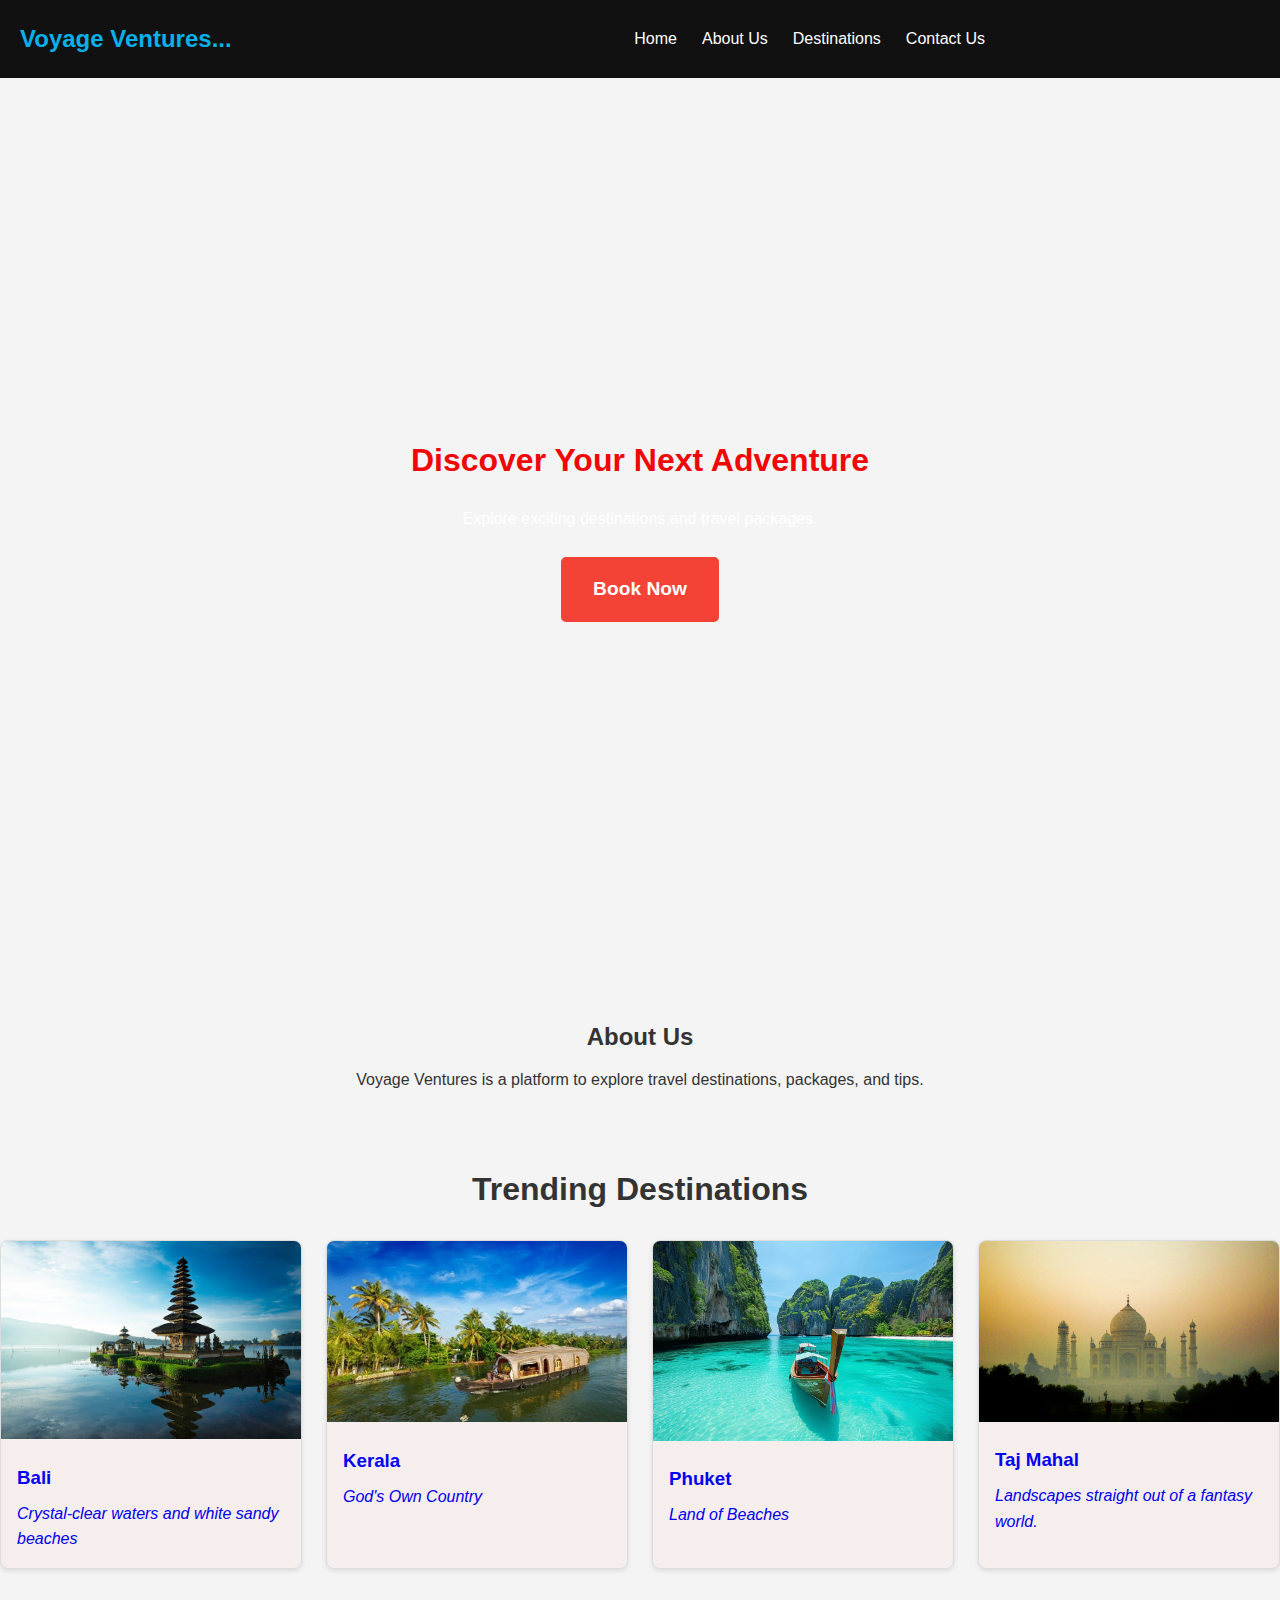
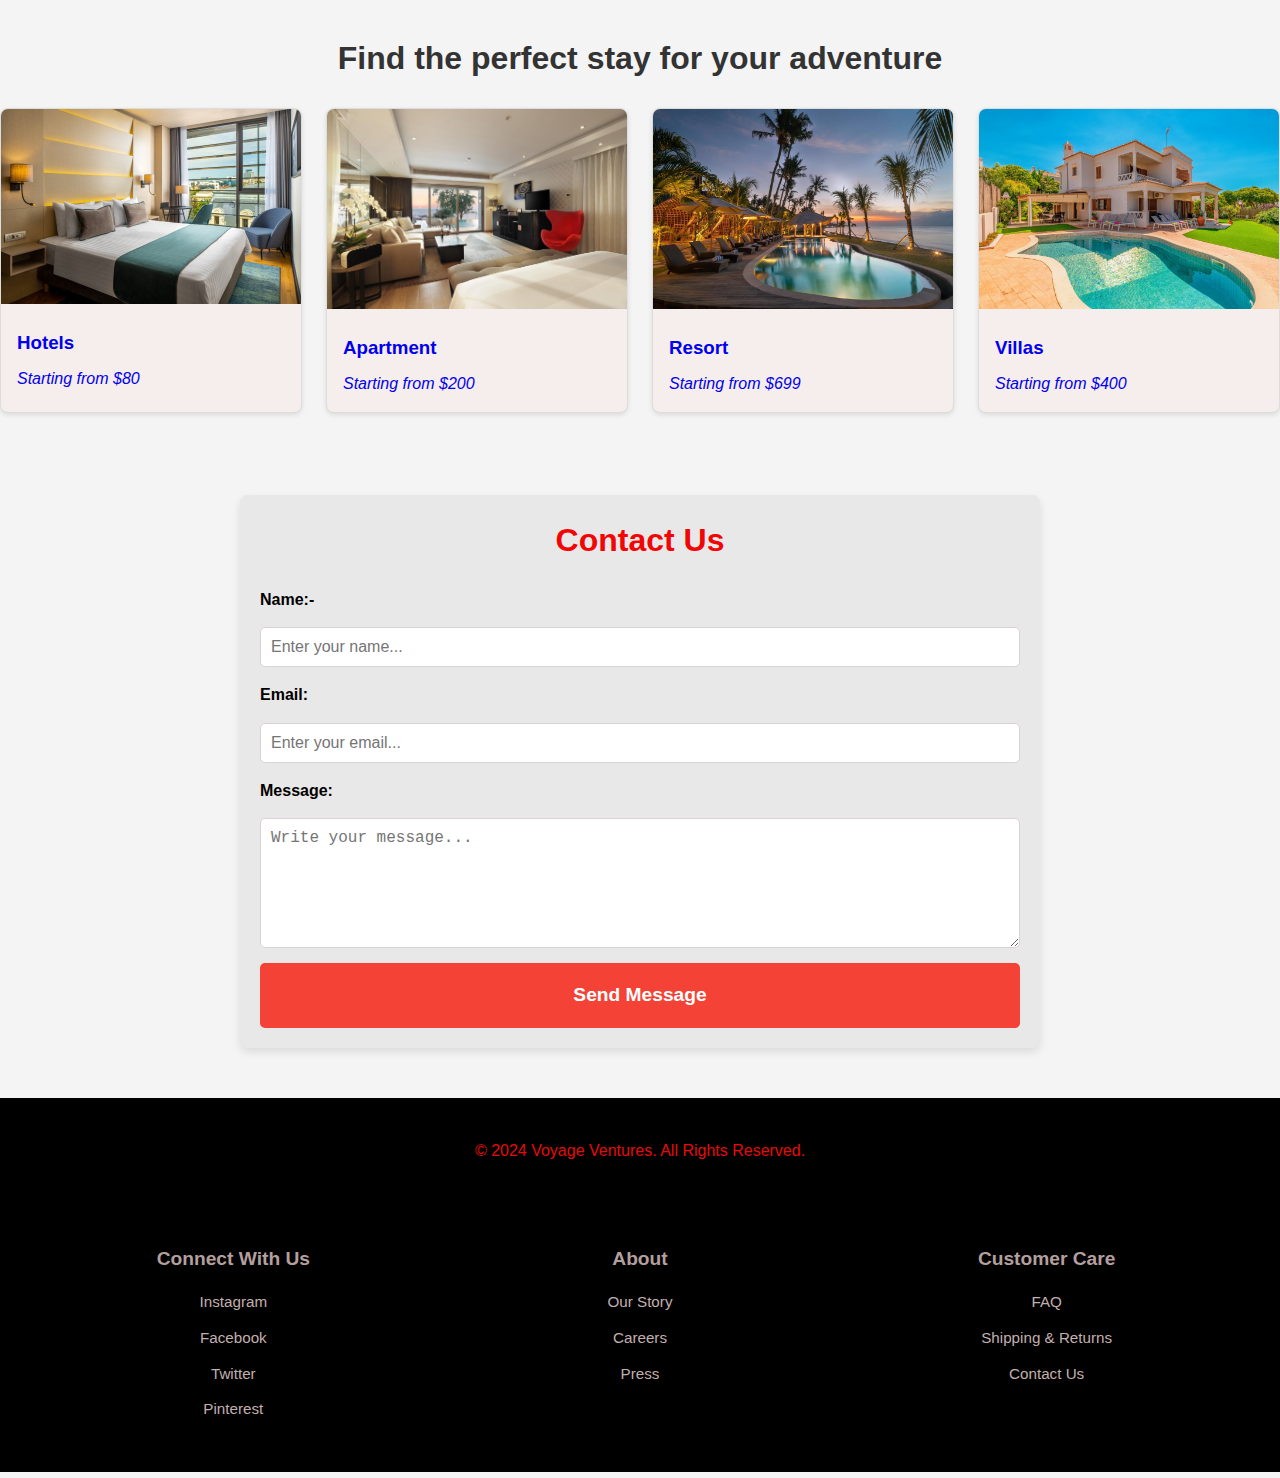
<file: index.html>
<!DOCTYPE html>
<html lang="en">
<head>
    <meta charset="UTF-8">
    <meta name="viewport" content="width=device-width, initial-scale=1.0">
    <title>Voyage Ventures</title>
    <link rel="stylesheet" href="styles.css">
</head>
<body>
   
    <header>
        <div class="logo"><b>Voyage Ventures...</b></div>
        <nav>
            <ul>
                <li><a href="#home">Home</a></li>
                <li><a href="#about">About Us</a></li>
                <li><a href="#destinations">Destinations</a></li>
                <li><a href="#Contact Us">Contact Us</a></li>
                <li><a href="booking.html"></a></li>
                <li><a href="Bali.html"></a></li>
                <li><a href="Kerala.html"></a></li>
                <li><a href="Phuket.html"></a></li>
                <li><a href="Tajmahal.html"></a></li>
                <li><a href="hotel.html"></a></li>
                <li><a href="apartment.html"></a></li>
                <li><a href="resort.html"></a></li>
                <li><a href="villa.html"></a></li>
                <li><a href="payment.html"></a></li>
                <li><a href="contactmessage.html"></a></li>

            </ul>
        </nav>
    </header>

 
    <section id="home">
        <div class="slideshow">
            <h1>Discover Your Next Adventure</h1>
            <p>Explore exciting destinations and travel packages.</p>
            <br>
            <a href="booking.html" class="book-now-button">Book Now</a>
        </div>
    </section>

   
    <section id="about">
        <h2>About Us</h2>
        <p>Voyage Ventures is a platform to explore travel destinations, packages, and tips.</p>
    </section>

    <section class="destinations" id="destinations">
      <h2>Trending Destinations</h2>
      <div class="grid">
          <a href="bali.html" class="card">
              <img src="Bali1.jpg" alt="Destination 1">
              <h3>Bali</h3>
              <p>Crystal-clear waters and white sandy beaches</p>
          </a>
          <a href="kerala.html" class="card">
              <img src="kerala3.jpg" alt="Destination 2">
              <h3>Kerala</h3>
              <p>God's Own Country</p>
          </a>
          <a href="phuket.html" class="card">
              <img src="phukhet.jpg" alt="Destination 3">
              <h3>Phuket</h3>
              <p>Land of Beaches</p>
          </a>
          <a href="Tajmahal.html" class="card">
              <img src="TAJmahal.jpg" alt="Destination 4">
              <h3>Taj Mahal</h3>
              <p>Landscapes straight out of a fantasy world.</p>
          </a>
      </div>
  </section>
    



  <section class="destinations" id="destinations">
    <h2>Find the perfect stay for your adventure</h2>
    <div class="grid">
        <a href="hotel.html" class="card">
            <img src="hotel.jpeg" alt="Destination 1">
            <h3>Hotels</h3>
            <p>Starting from $80</p>

        </a>
        <a href="hotel.html" class="card">
            <img src="apartment1.jpg" alt="Destination 2">
            <h3>Apartment</h3>
            <p>Starting from $200</p>
          
        </a>
        <a href="hotel.html" class="card">
            <img src="resort.jpg" alt="Destination 3">
            <h3>Resort</h3>
            <p>Starting from $699</p>
        </a>
        <a href="hotel.html" class="card">
            <img src="villa.avif" alt="Destination 4">
            <h3>Villas</h3>
            <p>Starting from $400</p>
        </a>
    </div>
</section>


  
      <div class="container">
        <h1>Contact Us</h1>
        <form action="submit_contact_form.php" method="POST">
            <label for="name">Name:-</label>
            <input type="text" id="name" name="name" placeholder="Enter your name..." required>
            
            <label for="email">Email:</label>
            <input type="email" id="email" name="email" placeholder="Enter your email..." required>
            
            <label for="message">Message:</label>
            <textarea id="message" name="message" rows="6" placeholder="Write your message..." required></textarea>
            
            <a href="contactmessage.html" class="book-now-button">Send Message</a>
        </form>
        
    </div>
</body>
</html>
    

    <footer>
        <p>&copy; 2024 Voyage Ventures. All Rights Reserved.</p>
    </footer>
</body>
</html>




<div class="footer-break"></div>
  
<footer>
    <div class="footer-container">
      
      <div class="footer-column">
        <h3>Connect With Us</h3>
        <ul>
          <li><a href="https://instagram.com">Instagram</a></li>
          <li><a href="https://facebook.com">Facebook</a></li>
          <li><a href="https://twitter.com">Twitter</a></li>
          <li><a href="https://pinterest.com">Pinterest</a></li>
        </ul>
      </div>
      
      <div class="footer-column">
        <h3>About</h3>
        <ul>
          <li><a href="aboutus.html">Our Story</a></li>
          <li><a href="#">Careers</a></li>
          <li><a href="#">Press</a></li>
        </ul>
      </div>
      
      <div class="footer-column">
        <h3>Customer Care</h3>
        <ul>
          <li><a href="faq.html">FAQ</a></li>
          <li><a href="faq.html">Shipping & Returns</a></li>
          <li><a href="contactus.html">Contact Us</a></li>
        </ul>
      </div>
      
    </div>
  </footer>
</file>
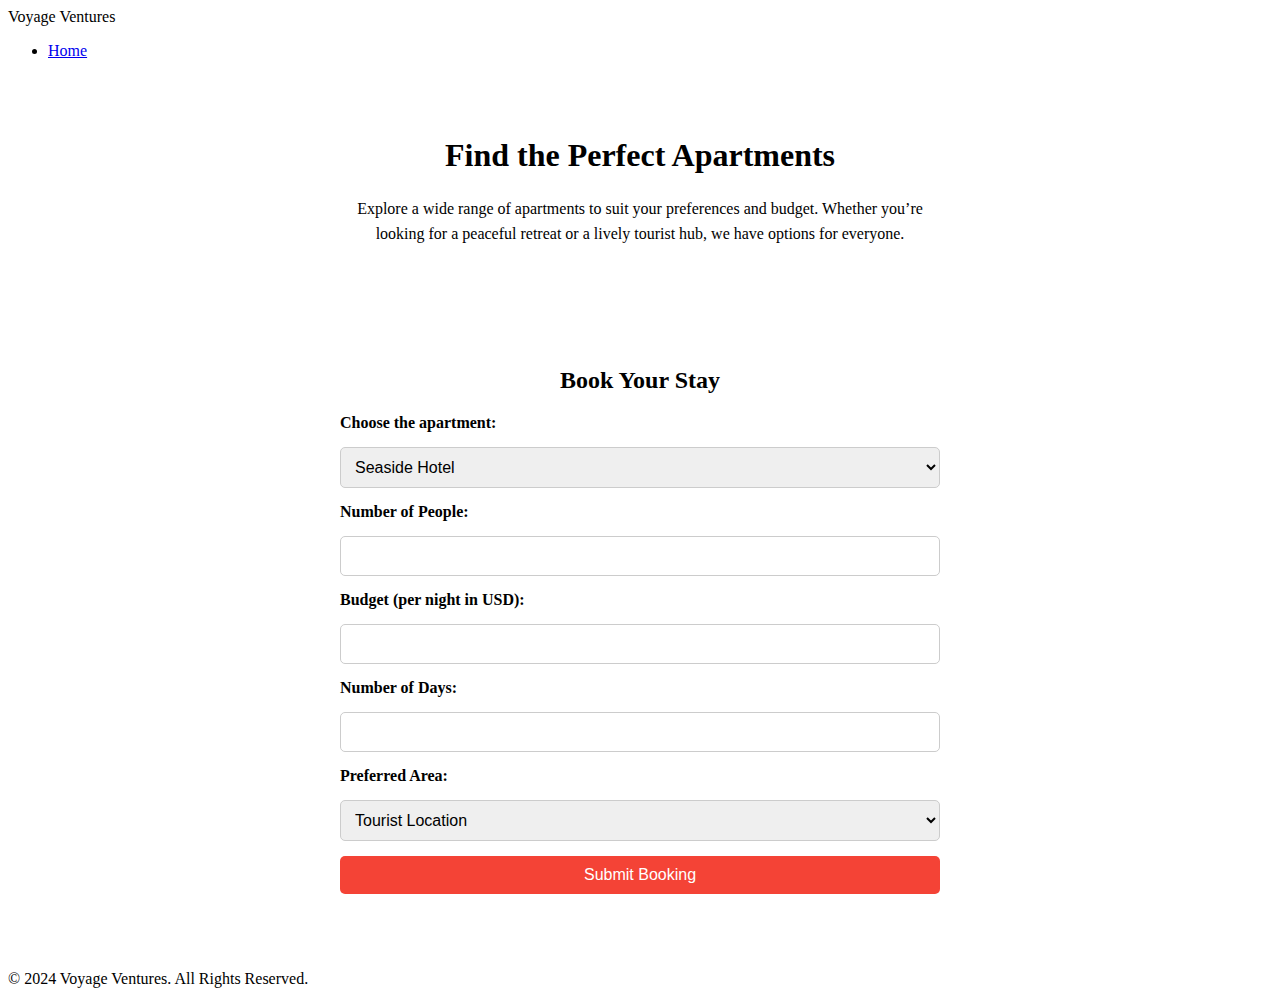
<file: apartment.html>
<!DOCTYPE html>
<html lang="en">
<head>
    <meta charset="UTF-8">
    <meta name="viewport" content="width=device-width, initial-scale=1.0">
    <title>Hotels - Voyage Ventures</title>
    <link rel="stylesheet" href="hotel.css">
</head>
<body>
    
    <header>
        <div class="logo">Voyage Ventures</div>
        <nav>
            <ul>
                <li><a href="index.html#home">Home</a></li>
                
            </ul>
        </nav>
    </header>

    
    <section class="hotel-description">
        <h1>Find the Perfect Apartments</h1>
        <p>Explore a wide range of apartments to suit your preferences and budget. Whether you’re looking for a peaceful retreat or a lively tourist hub, we have options for everyone.</p>
    </section>

    
    <section class="hotel-booking">
        <h2>Book Your Stay</h2>
        <form action="payment.html" method="GET" class="booking-form">
           
            <label for="hotel">Choose the apartment:</label>
            <select id="hotel" name="hotel" required>
                <option value="seaside-hotel">Seaside Hotel</option>
                <option value="city-central-hotel">City Central Hotel</option>
                <option value="mountain-retreat">Mountain Retreat</option>
            </select>
        
          
            <label for="people">Number of People:</label>
            <input type="number" id="people" name="people" min="1" max="20" required>
        
           
            <label for="budget">Budget (per night in USD):</label>
            <input type="number" id="budget" name="budget" min="50" required>
        
          
            <label for="days">Number of Days:</label>
            <input type="number" id="days" name="days" min="1" required>
        
            
            <label for="area">Preferred Area:</label>
            <select id="area" name="area" required>
                <option value="tourist-location">Tourist Location</option>
                <option value="calm-area">Calm Area</option>
            </select>
        
            <button type="submit">Submit Booking</button>
        </form>
        
    </section>

  
    <footer>
        <p>&copy; 2024 Voyage Ventures. All Rights Reserved.</p>
    </footer>
</body>
</html>
</file>
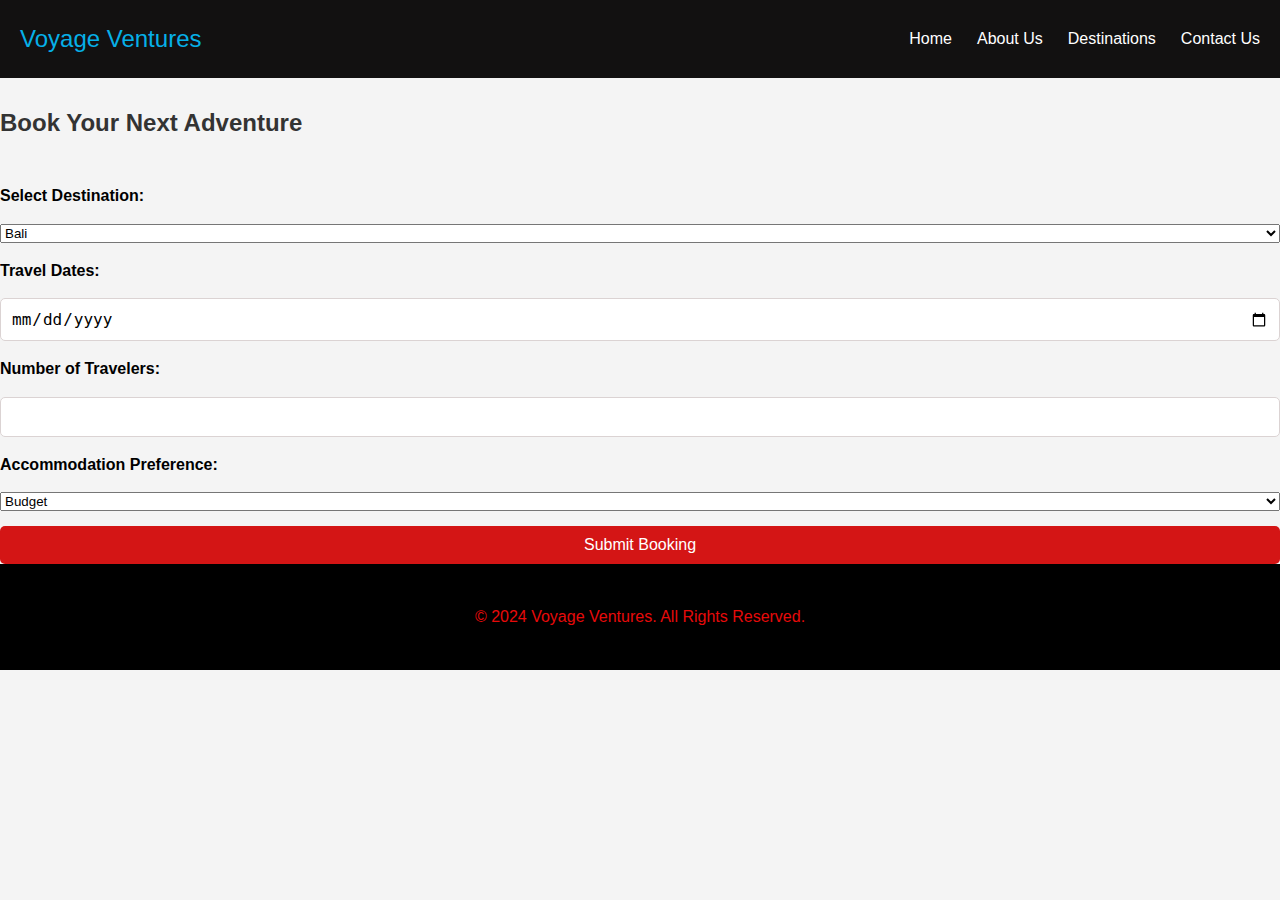
<file: booking.html>
<!DOCTYPE html>
<html lang="en">
<head>
    <meta charset="UTF-8">
    <meta name="viewport" content="width=device-width, initial-scale=1.0">
    <title>Booking - Voyage Ventures</title>
    <link rel="stylesheet" href="styles.css">
</head>
<body>
    
    <header>
        <div class="logo">Voyage Ventures </div>
        <nav>
            <ul>
                <li><a href="index.html#home">Home</a></li>
                <li><a href="index.html#about">About Us</a></li>
                <li><a href="index.html#destinations">Destinations</a></li>
                <li><a href="index.html#contact">Contact Us</a></li>
            </ul>
        </nav>
    </header>

  
    <section class="booking-options">
        <br>
        <h2>Book Your Next Adventure</h2>
        <form action="#" method="POST" class="booking-form">
            <br>
            <label for="destination">Select Destination:</label>
            <select id="destination" name="destination">
                <option value="bali">Bali</option>
                <option value="kerala">Kerala</option>
                <option value="phuket">Phuket</option>
                <option value="taj-mahal">Taj Mahal</option>
            </select>

            <label for="travel-dates">Travel Dates:</label>
            <input type="date" id="travel-dates" name="travel-dates" required>

            <label for="travelers">Number of Travelers:</label>
            <input type="number" id="travelers" name="travelers" min="1" required>

            <label for="accommodation">Accommodation Preference:</label>
            <select id="accommodation" name="accommodation">
                <option value="budget">Budget</option>
                <option value="standard">Standard</option>
                <option value="luxury">Luxury</option>
            </select>

            <button type="submit">Submit Booking</button>
        </form>
    </section>

  
    <footer>
        <p>&copy; 2024 Voyage Ventures. All Rights Reserved.</p>
    </footer>
</body>
</html>
</file>
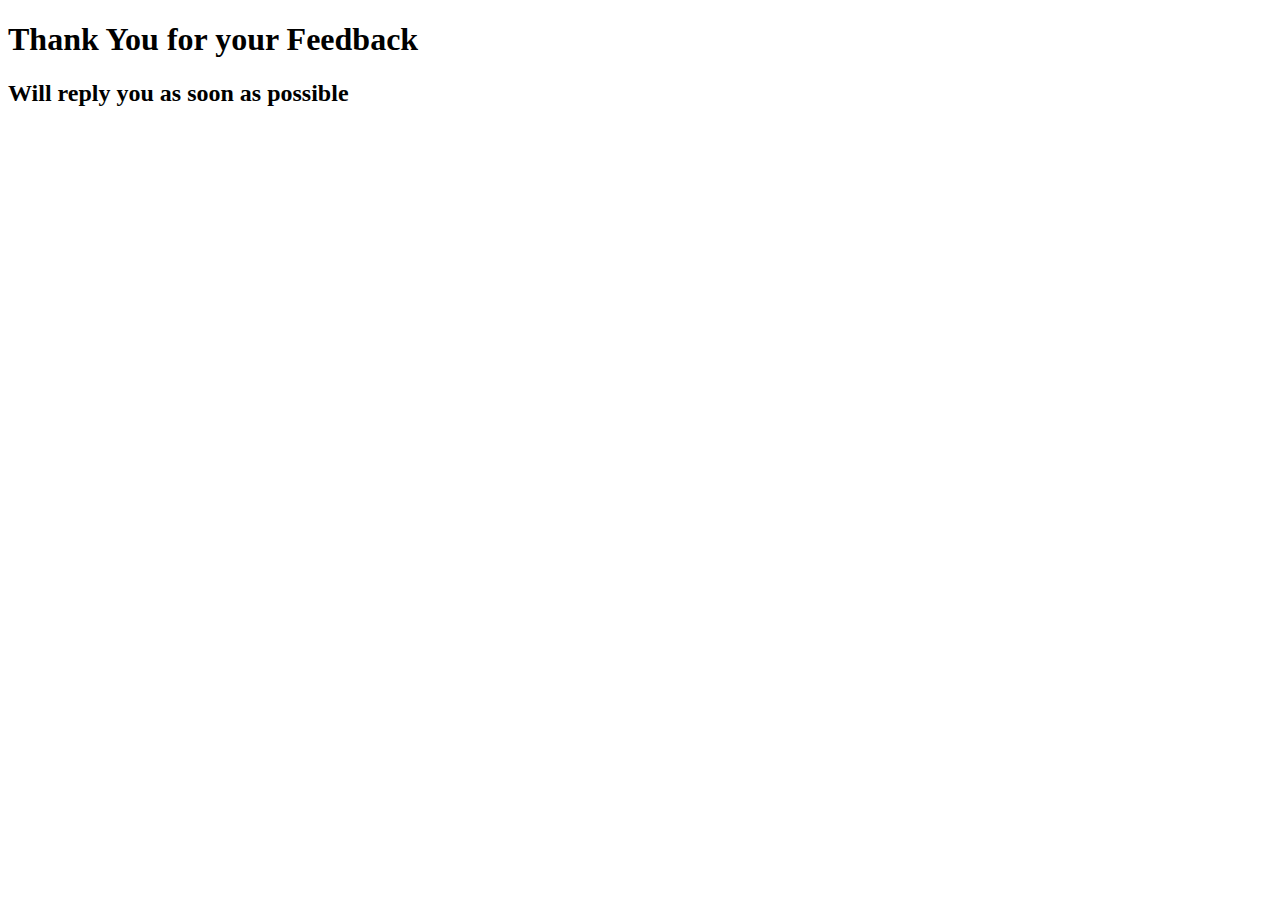
<file: contactmessage.html>
<!DOCTYPE html>
<html lang="en">
<head>
<title>Message Received</title>
<meta charset="utf-8">
</head>
<body>
<h1>Thank You for your Feedback</h1>
<h2>Will reply you as soon as possible
<script>
var userName;
userName = prompt("Please verify by clicking 1");
</script>
</h2>
</body>
</html>
</file>
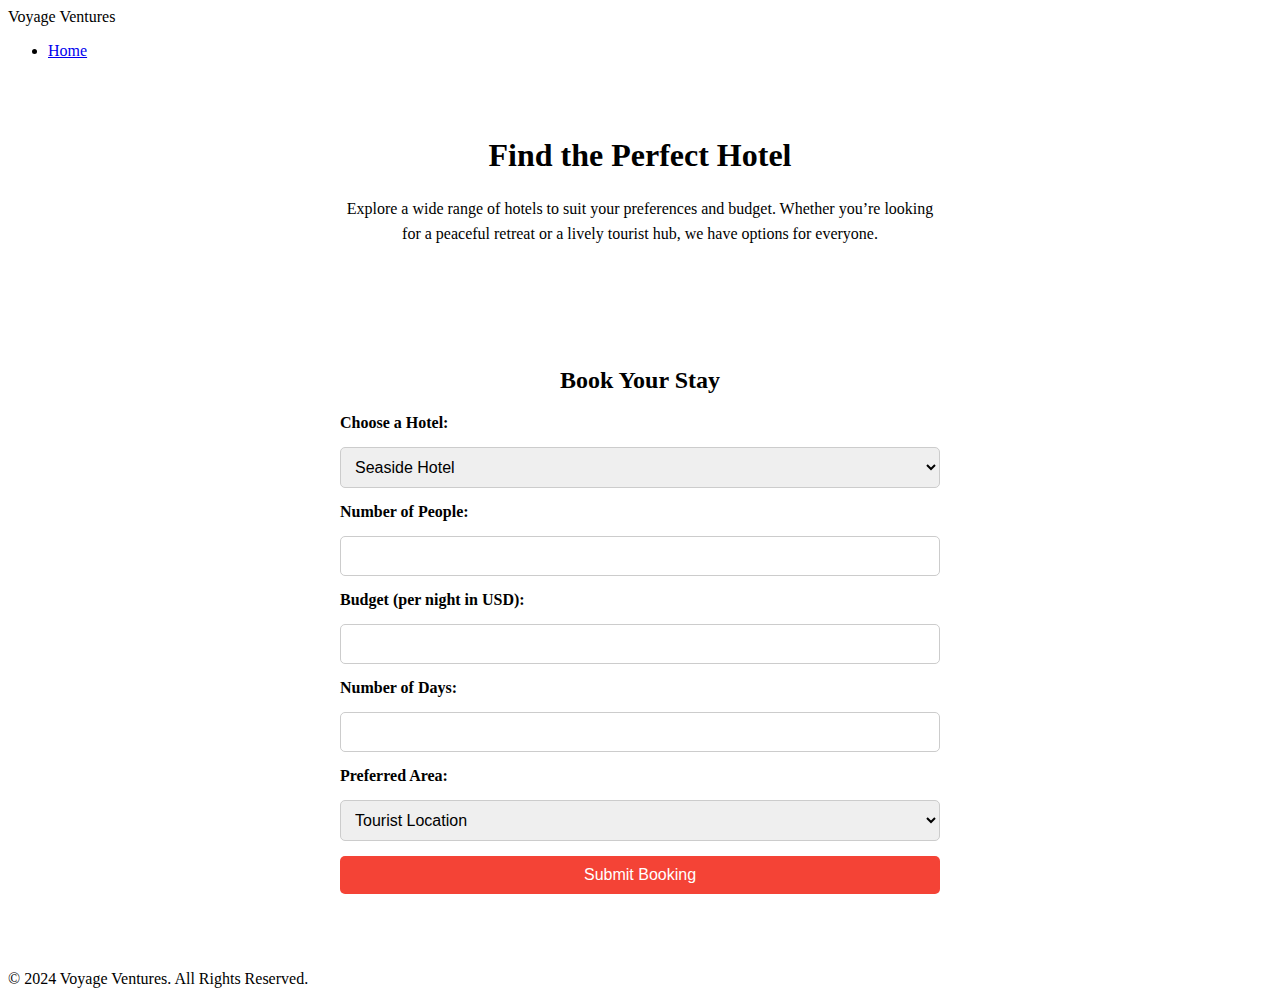
<file: hotel.html>
<!DOCTYPE html>
<html lang="en">
<head>
    <meta charset="UTF-8">
    <meta name="viewport" content="width=device-width, initial-scale=1.0">
    <title>Hotels - Voyage Ventures</title>
    <link rel="stylesheet" href="hotel.css">
</head>
<body>
    
    <header>
        <div class="logo">Voyage Ventures</div>
        <nav>
            <ul>
                <li><a href="index.html#home">Home</a></li>
                
            </ul>
        </nav>
    </header>

    
    <section class="hotel-description">
        <h1>Find the Perfect Hotel</h1>
        <p>Explore a wide range of hotels to suit your preferences and budget. Whether you’re looking for a peaceful retreat or a lively tourist hub, we have options for everyone.</p>
    </section>

    
    <section class="hotel-booking">
        <h2>Book Your Stay</h2>
        <form action="payment.html" method="GET" class="booking-form">
           
            <label for="hotel">Choose a Hotel:</label>
            <select id="hotel" name="hotel" required>
                <option value="seaside-hotel">Seaside Hotel</option>
                <option value="city-central-hotel">City Central Hotel</option>
                <option value="mountain-retreat">Mountain Retreat</option>
            </select>
        
           
            <label for="people">Number of People:</label>
            <input type="number" id="people" name="people" min="1" max="20" required>
        
            
            <label for="budget">Budget (per night in USD):</label>
            <input type="number" id="budget" name="budget" min="50" required>
        
            
            <label for="days">Number of Days:</label>
            <input type="number" id="days" name="days" min="1" required>
        
           
            <label for="area">Preferred Area:</label>
            <select id="area" name="area" required>
                <option value="tourist-location">Tourist Location</option>
                <option value="calm-area">Calm Area</option>
            </select>
        
            <button type="submit">Submit Booking</button>
        </form>
        
    </section>

  
    <footer>
        <p>&copy; 2024 Voyage Ventures. All Rights Reserved.</p>
    </footer>
</body>
</html>
</file>
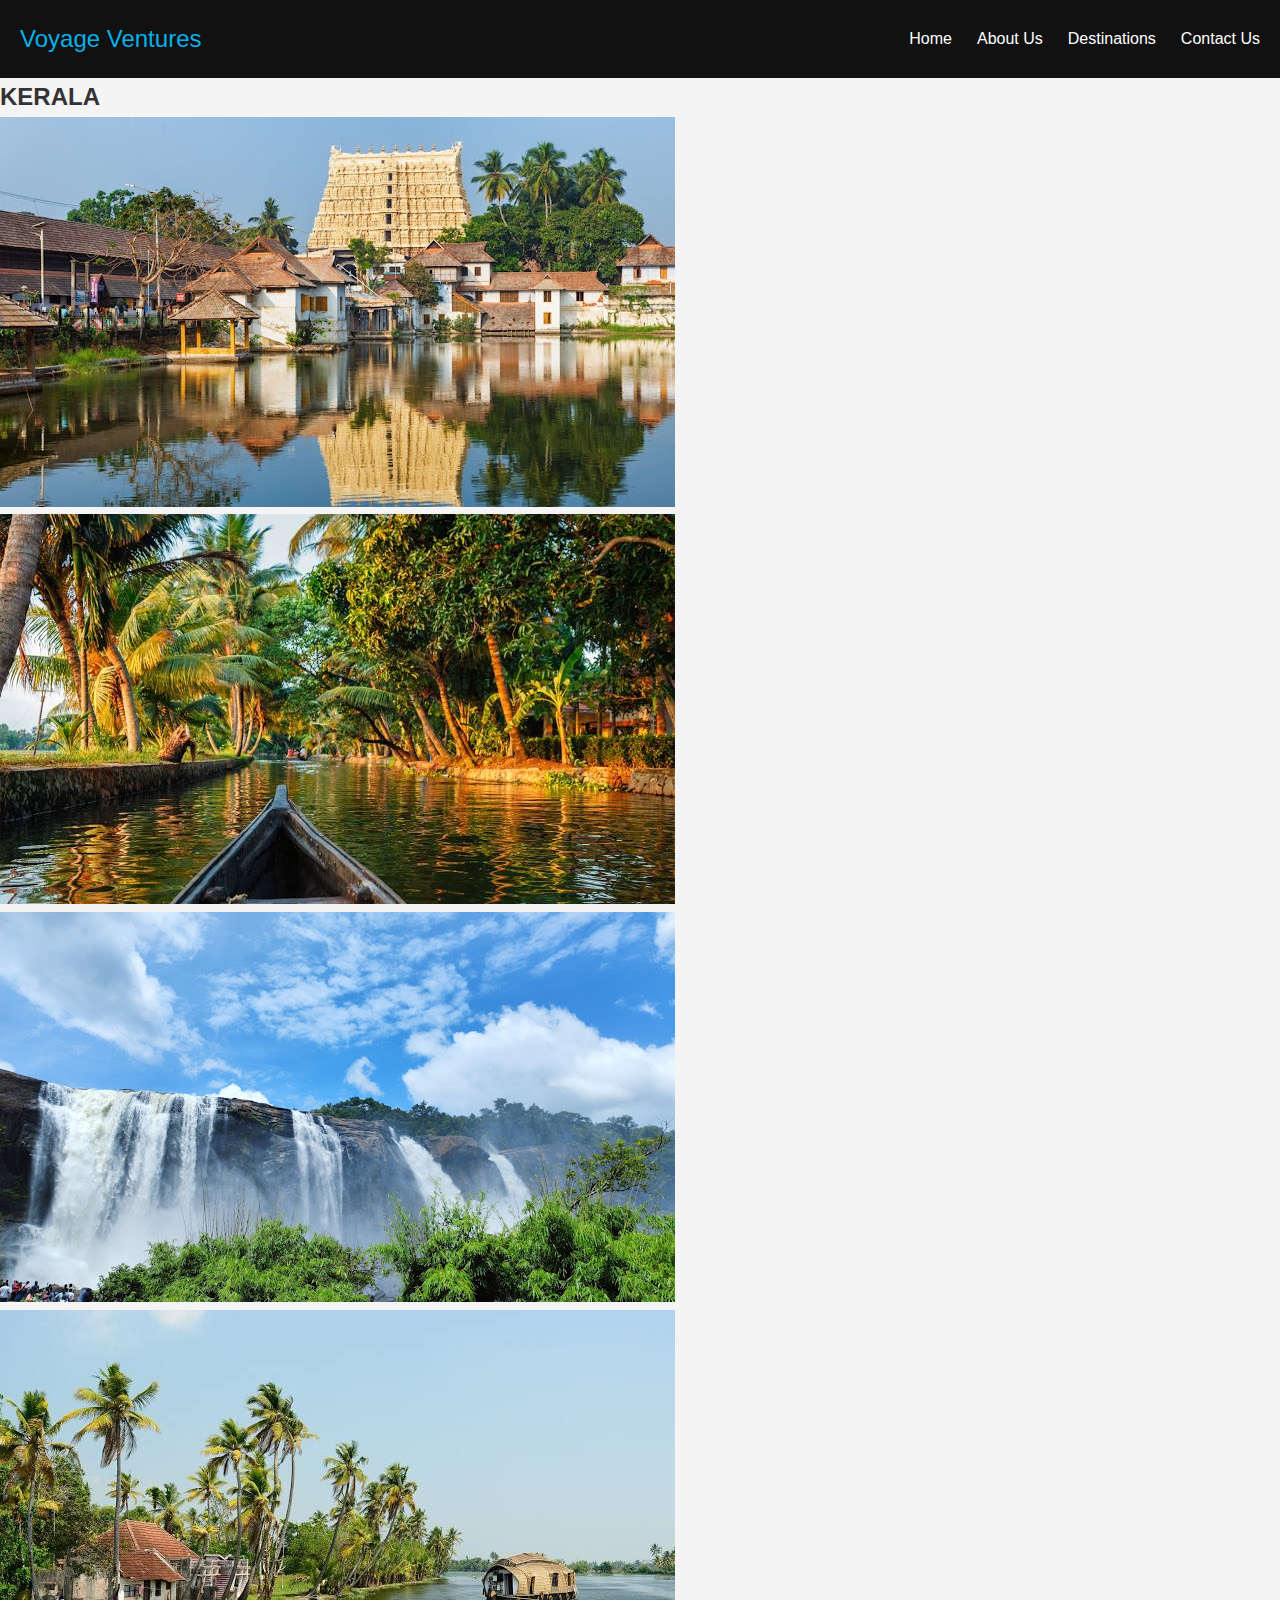
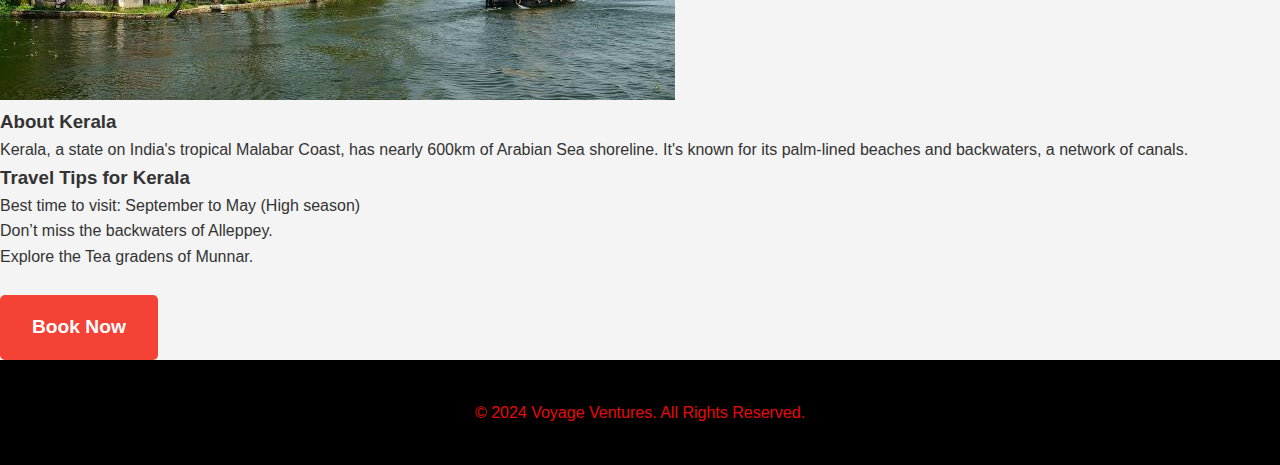
<file: Kerala.html>
<!DOCTYPE html>
<html lang="en">
<head>
    <meta charset="UTF-8">
    <meta name="viewport" content="width=device-width, initial-scale=1.0">
    <title>kerala - Voyage Ventures</title>
    <link rel="stylesheet" href="styles.css">
</head>
<body>
 
    <header>
        <div class="logo">Voyage Ventures</div>
        <nav>
            <ul>
                <li><a href="index.html#home">Home</a></li>
                <li><a href="index.html#about">About Us</a></li>
                <li><a href="index.html#destinations">Destinations</a></li>
                <li><a href="index.html#contact">Contact Us</a></li>
            </ul>
        </nav>
    </header>


    <section class="destination-content">
        <h2>KERALA</h2>
        <div class="photos">
            <img src="kerala4.jpg"  class="destination-photo">
            <img src="kerala5.jpg"  class="destination-photo">
            <img src="kerala6.jpg"  class="destination-photo">
            <img src="kerala7.jpg"  class="destination-photo">
           
        </div>
        <div class="details">
            <h3>About Kerala</h3>
            <p>Kerala, a state on India's tropical Malabar Coast, has nearly 600km of Arabian Sea shoreline. It's known for its palm-lined beaches and backwaters, a network of canals.</p>
            <h3>Travel Tips for Kerala</h3>
            <ul>
                <li>Best time to visit: September to May (High season)</li>
                <li>Don’t miss the backwaters of Alleppey.</li>
                <li>Explore the Tea gradens of Munnar.</li>
            </ul>
            <br>
                <a href="booking.html" class="book-now-button">Book Now</a>
        </div>
    </section>


    <footer>
        <p>&copy; 2024 Voyage Ventures. All Rights Reserved.</p>
    </footer>
</body>
</html>
</file>
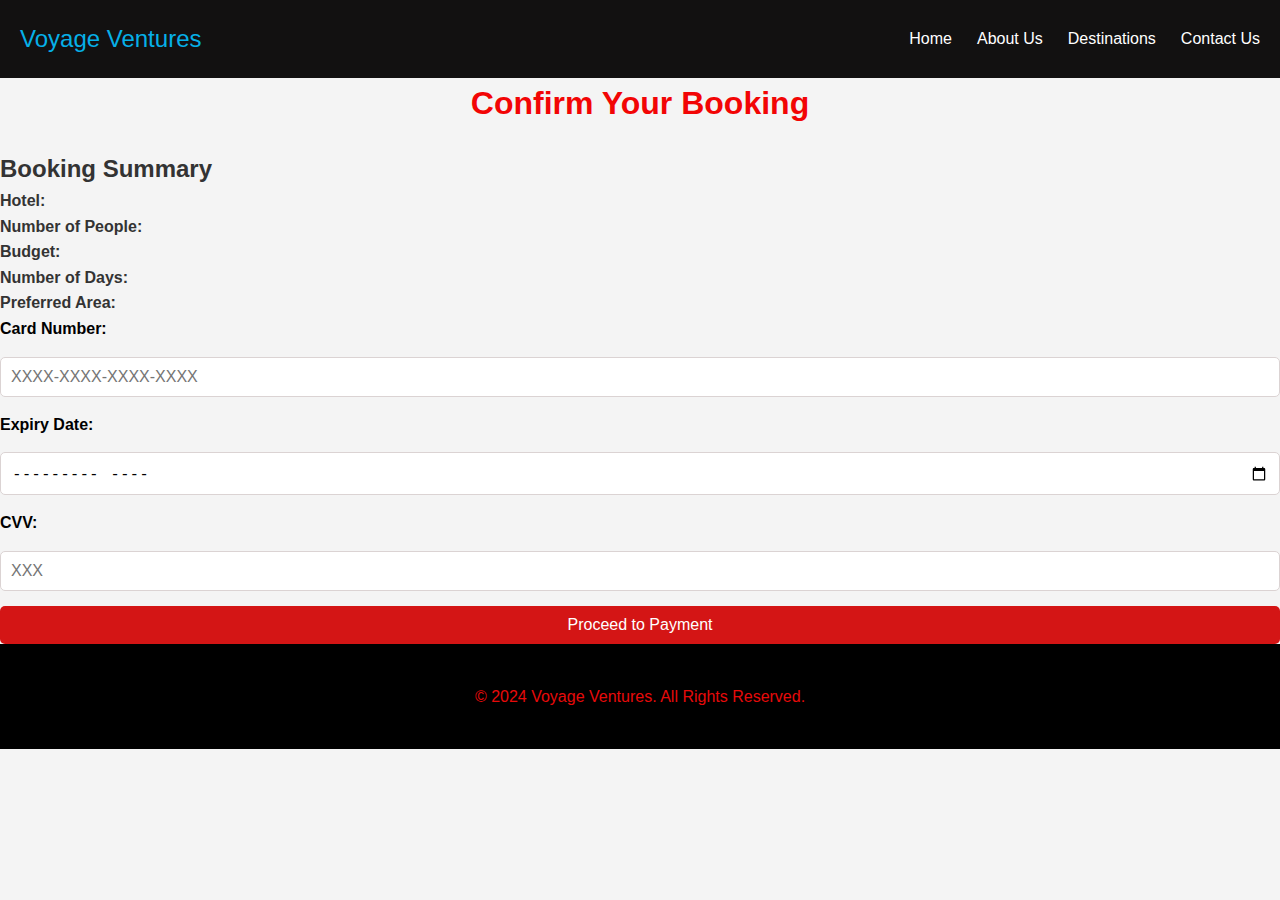
<file: payment.html>
<!DOCTYPE html>
<html lang="en">
<head>
    <meta charset="UTF-8">
    <meta name="viewport" content="width=device-width, initial-scale=1.0">
    <title>Payment - Voyage Ventures</title>
    <link rel="stylesheet" href="styles.css">
</head>
<body>
   
    <header>
        <div class="logo">Voyage Ventures</div>
        <nav>
            <ul>
                <li><a href="index.html#home">Home</a></li>
                <li><a href="index.html#about">About Us</a></li>
                <li><a href="index.html#destinations">Destinations</a></li>
                <li><a href="index.html#contact">Contact Us</a></li>
            </ul>
        </nav>
    </header>

    
    <section class="payment-details">
        <h1>Confirm Your Booking</h1>
        <div class="booking-summary">
            <h2>Booking Summary</h2>
            <p><strong>Hotel:</strong> <span id="hotel-name"></span></p>
            <p><strong>Number of People:</strong> <span id="number-of-people"></span></p>
            <p><strong>Budget:</strong> <span id="budget"></span></p>
            <p><strong>Number of Days:</strong> <span id="days"></span></p>
            <p><strong>Preferred Area:</strong> <span id="preferred-area"></span></p>
        </div>

       
        <form action="confirmation.html" method="POST" class="payment-form">
            <label for="card-number">Card Number:</label>
            <input type="text" id="card-number" name="card-number" required placeholder="XXXX-XXXX-XXXX-XXXX">

            <label for="expiry-date">Expiry Date:</label>
            <input type="month" id="expiry-date" name="expiry-date" required>

            <label for="cvv">CVV:</label>
            <input type="number" id="cvv" name="cvv" required placeholder="XXX">

            <button type="submit">Proceed to Payment</button>
        </form>
    </section>

    
    <footer>
        <p>&copy; 2024 Voyage Ventures. All Rights Reserved.</p>
    </footer>

    
</body>
</html>
</file>
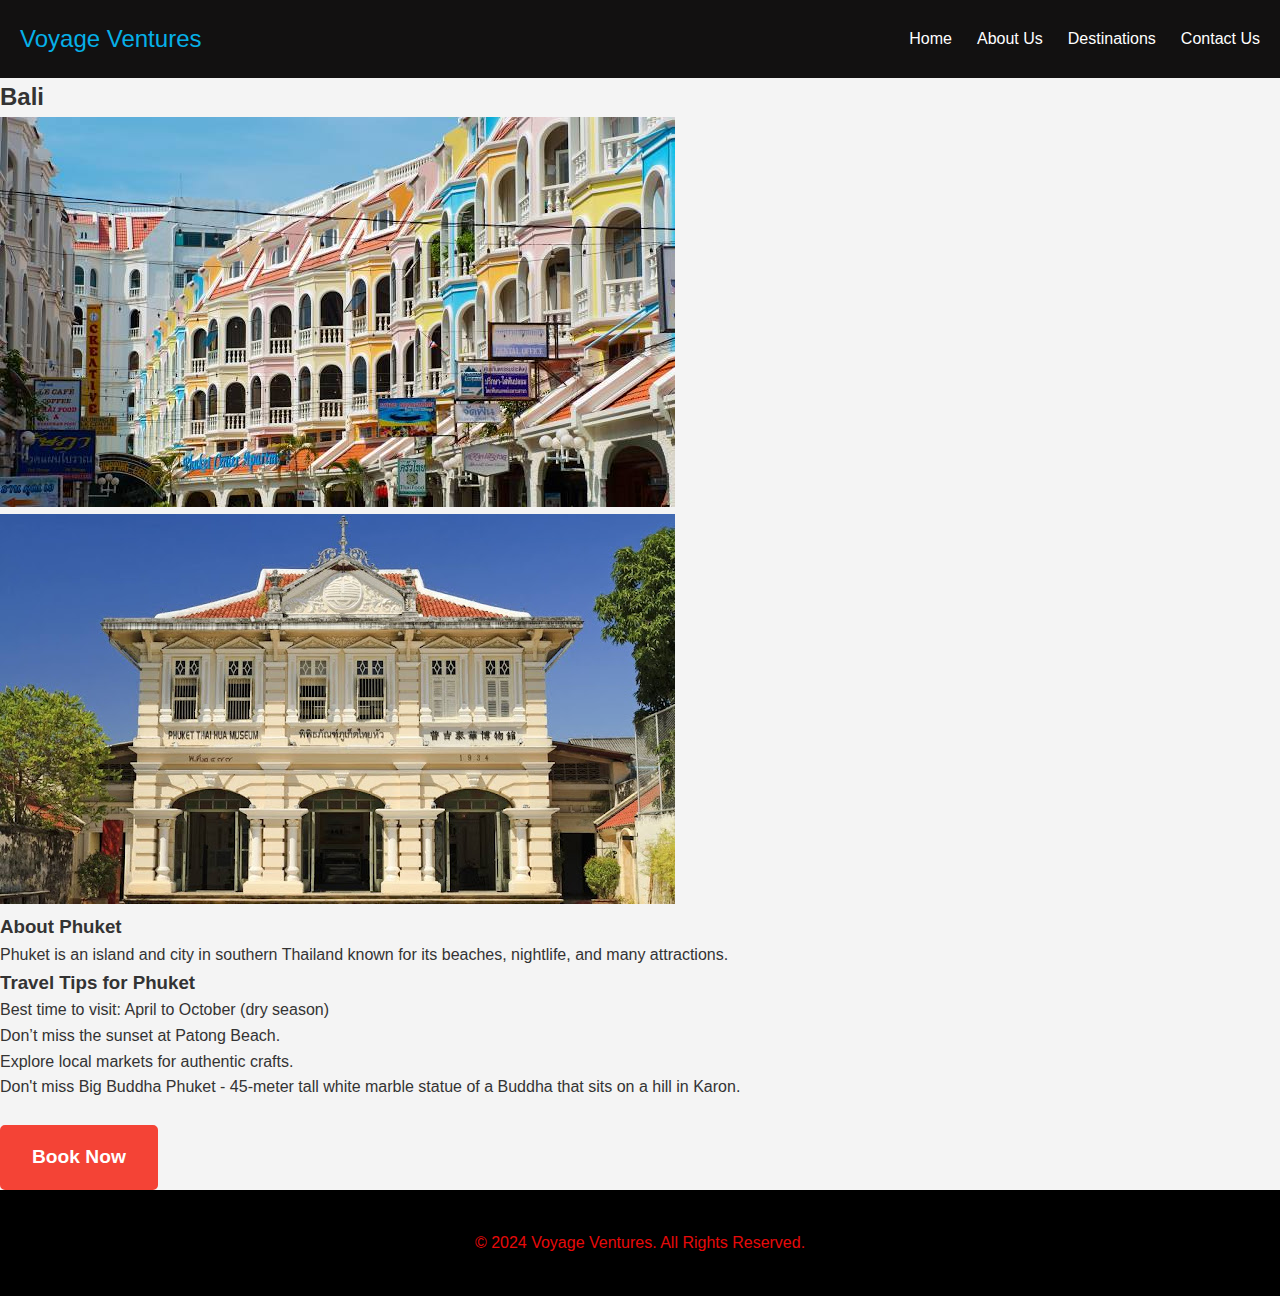
<file: Phuket.html>
<!DOCTYPE html>
<html lang="en">
<head>
    <meta charset="UTF-8">
    <meta name="viewport" content="width=device-width, initial-scale=1.0">
    <title>Phuket - Voyage Ventures</title>
    <link rel="stylesheet" href="styles.css">
</head>
<body>

    <header>
        <div class="logo">Voyage Ventures</div>
        <nav>
            <ul>
                <li><a href="index.html#home">Home</a></li>
                <li><a href="index.html#about">About Us</a></li>
                <li><a href="index.html#destinations">Destinations</a></li>
                <li><a href="index.html#contact">Contact Us</a></li>
            </ul>
        </nav>
    </header>


    <section class="destination-content">
        <h2>Bali</h2>
        <div class="photos">
            <img src="phuket2.jpg"  class="destination-photo">
            <img src="phuket3.jpg"  class="destination-photo">
            
        </div>
        <div class="details">
            <h3>About Phuket</h3>
            <p>Phuket is an island and city in southern Thailand known for its beaches, nightlife, and many attractions.</p>
            <h3>Travel Tips for Phuket</h3>
            <ul>
                <li>Best time to visit: April to October (dry season)</li>
                <li>Don’t miss the sunset at Patong Beach.</li>
                <li>Explore local markets for authentic crafts.</li>
                <li>Don't miss Big Buddha Phuket - 45-meter tall white marble statue of a Buddha that sits on a hill in Karon.</li>
                <br>
                <a href="booking.html" class="book-now-button">Book Now</a>
            </ul>
        </div>
    </section>


    <footer>
        <p>&copy; 2024 Voyage Ventures. All Rights Reserved.</p>
    </footer>
</body>
</html>
</file>
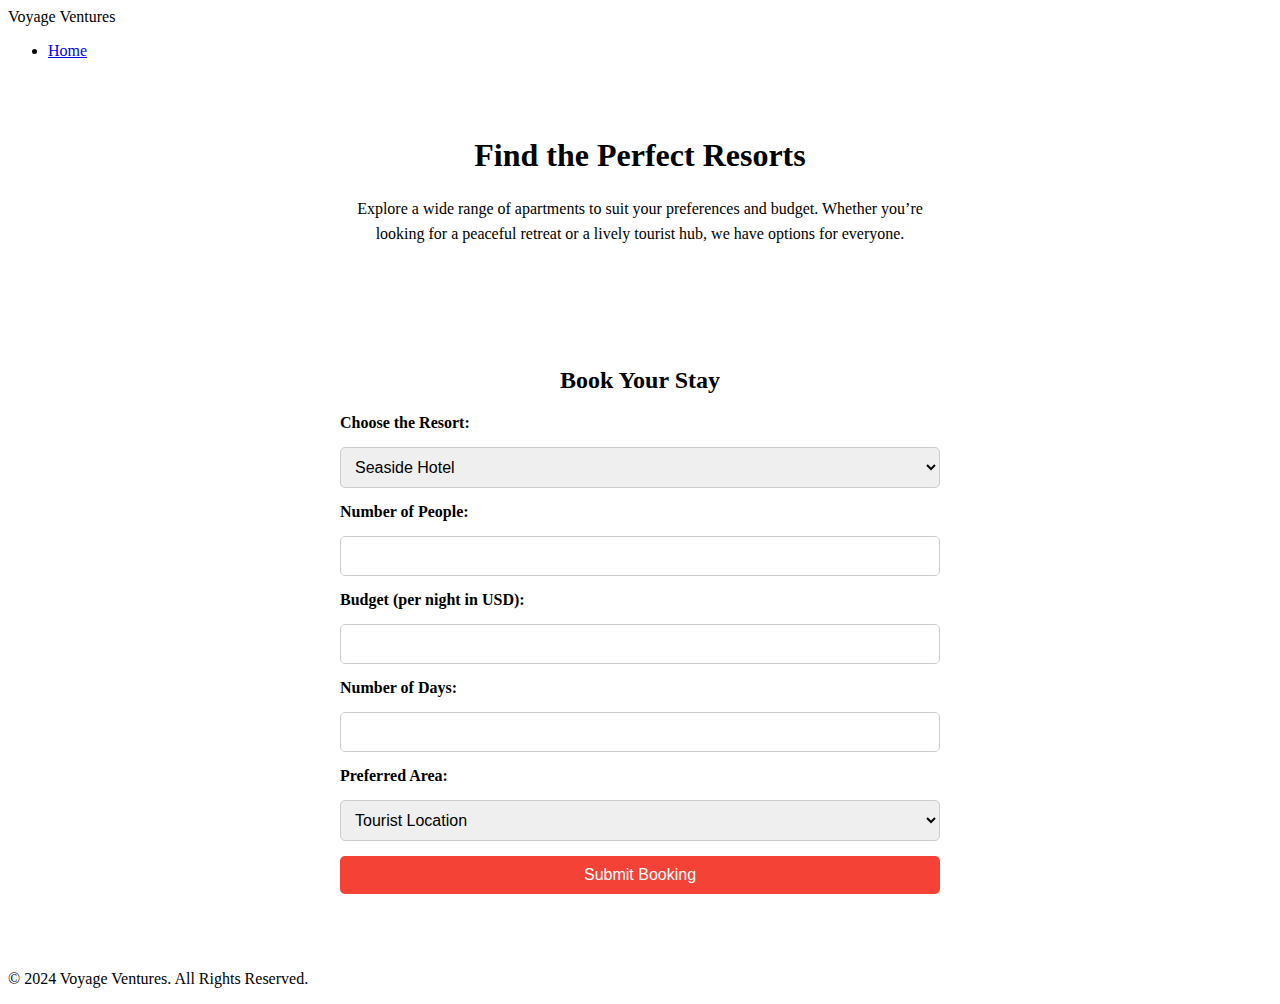
<file: resort.html>
<!DOCTYPE html>
<html lang="en">
<head>
    <meta charset="UTF-8">
    <meta name="viewport" content="width=device-width, initial-scale=1.0">
    <title>Resort - Voyage Ventures</title>
    <link rel="stylesheet" href="hotel.css">
</head>
<body>
    
    <header>
        <div class="logo">Voyage Ventures</div>
        <nav>
            <ul>
                <li><a href="index.html#home">Home</a></li>
                
            </ul>
        </nav>
    </header>

    
    <section class="hotel-description">
        <h1>Find the Perfect Resorts</h1>
        <p>Explore a wide range of apartments to suit your preferences and budget. Whether you’re looking for a peaceful retreat or a lively tourist hub, we have options for everyone.</p>
    </section>

    
    <section class="hotel-booking">
        <h2>Book Your Stay</h2>
        <form action="payment.html" method="GET" class="booking-form">
           
            <label for="hotel">Choose the Resort:</label>
            <select id="hotel" name="hotel" required>
                <option value="seaside-hotel">Seaside Hotel</option>
                <option value="city-central-hotel">City Central Hotel</option>
                <option value="mountain-retreat">Mountain Retreat</option>
            </select>
        
          
            <label for="people">Number of People:</label>
            <input type="number" id="people" name="people" min="1" max="20" required>
        
           
            <label for="budget">Budget (per night in USD):</label>
            <input type="number" id="budget" name="budget" min="50" required>
        
          
            <label for="days">Number of Days:</label>
            <input type="number" id="days" name="days" min="1" required>
        
            
            <label for="area">Preferred Area:</label>
            <select id="area" name="area" required>
                <option value="tourist-location">Tourist Location</option>
                <option value="calm-area">Calm Area</option>
            </select>
        
            <button type="submit">Submit Booking</button>
        </form>
        
    </section>

  
    <footer>
        <p>&copy; 2024 Voyage Ventures. All Rights Reserved.</p>
    </footer>
</body>
</html>
</file>
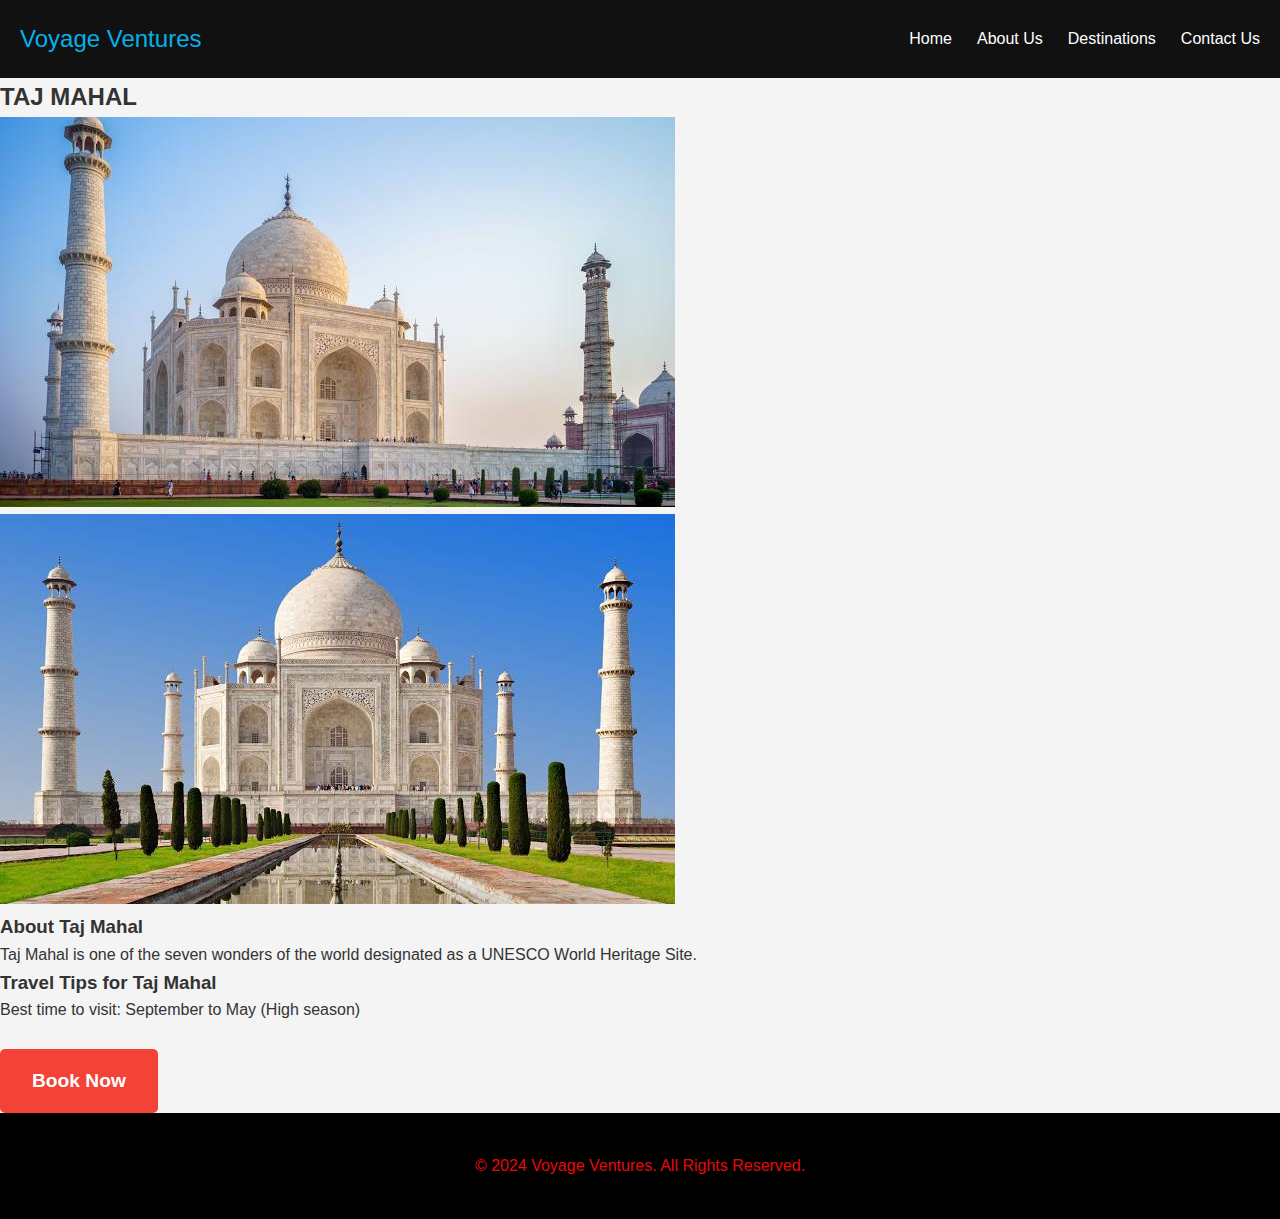
<file: Tajmahal.html>
<!DOCTYPE html>
<html lang="en">
<head>
    <meta charset="UTF-8">
    <meta name="viewport" content="width=device-width, initial-scale=1.0">
    <title>Taj Mahal - Voyage Ventures</title>
    <link rel="stylesheet" href="styles.css">
</head>
<body>
 
    <header>
        <div class="logo">Voyage Ventures</div>
        <nav>
            <ul>
                <li><a href="index.html#home">Home</a></li>
                <li><a href="index.html#about">About Us</a></li>
                <li><a href="index.html#destinations">Destinations</a></li>
                <li><a href="index.html#contact">Contact Us</a></li>
            </ul>
        </nav>
    </header>


    <section class="destination-content">
        <h2>TAJ MAHAL</h2>
        <div class="photos">
            <img src="tajmahal1.jpg"  class="destination-photo">
            <img src="tajmahal2.jpg"  class="destination-photo">
            
            
        </div>
        <div class="details">
            <h3>About Taj Mahal</h3>
            <p>Taj Mahal is one of the seven wonders of the world designated as a UNESCO World Heritage Site.</p>
            <h3>Travel Tips for Taj Mahal</h3>
            <ul>
                <li>Best time to visit: September to May (High season)</li>
                <br>
                <a href="booking.html" class="book-now-button">Book Now</a>
                
        
            </ul>
        </div>
    </section>


    <footer>
        <p>&copy; 2024 Voyage Ventures. All Rights Reserved.</p>
    </footer>
</body>
</html>
</file>
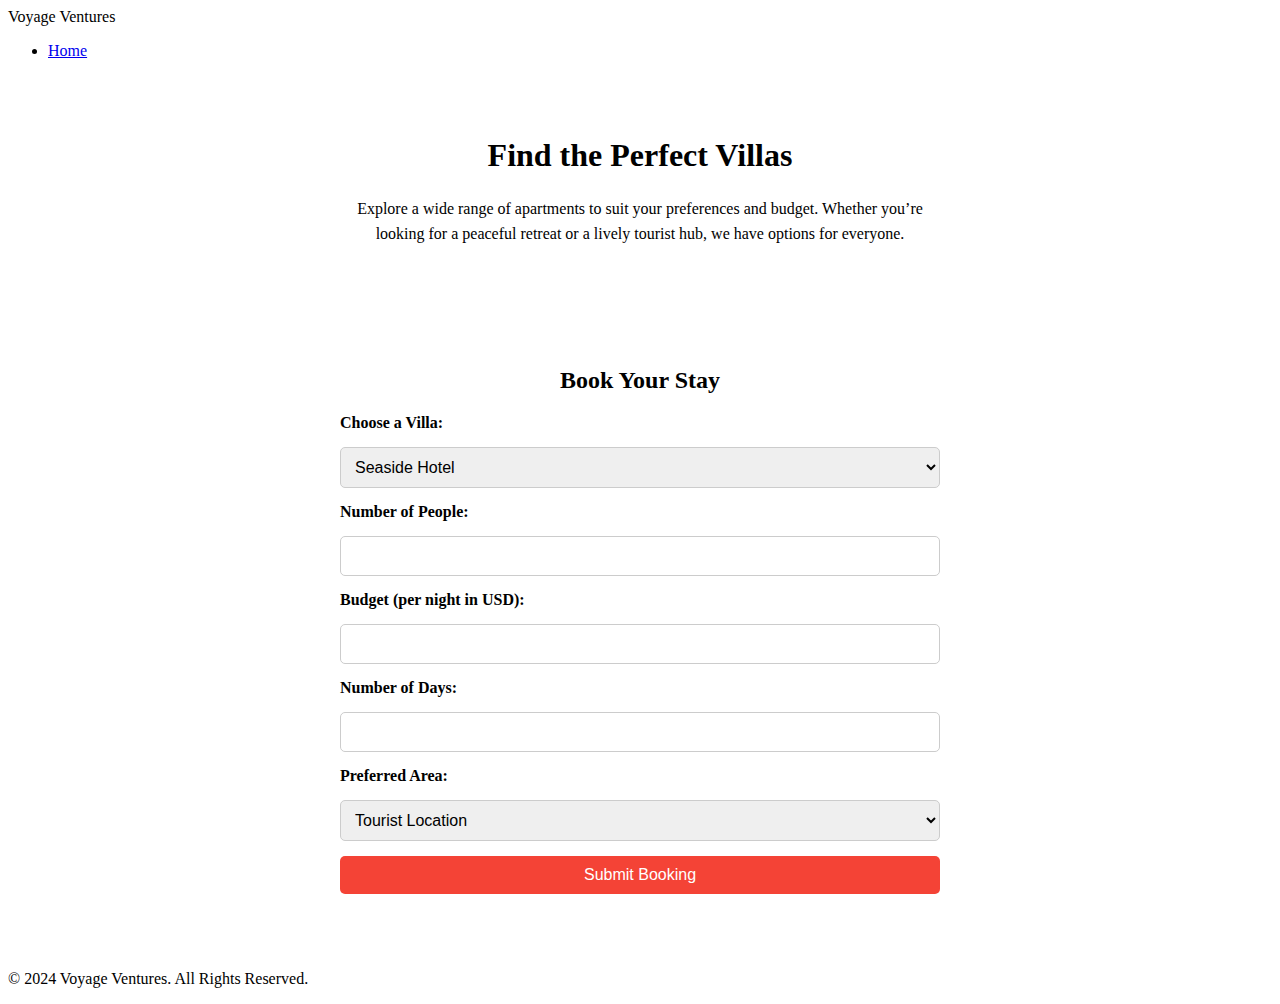
<file: villa.html>
<!DOCTYPE html>
<html lang="en">
<head>
    <meta charset="UTF-8">
    <meta name="viewport" content="width=device-width, initial-scale=1.0">
    <title>Hotels - Voyage Ventures</title>
    <link rel="stylesheet" href="hotel.css">
</head>
<body>
    
    <header>
        <div class="logo">Voyage Ventures</div>
        <nav>
            <ul>
                <li><a href="index.html#home">Home</a></li>
                
            </ul>
        </nav>
    </header>

    
    <section class="hotel-description">
        <h1>Find the Perfect Villas</h1>
        <p>Explore a wide range of apartments to suit your preferences and budget. Whether you’re looking for a peaceful retreat or a lively tourist hub, we have options for everyone.</p>
    </section>

    
    <section class="hotel-booking">
        <h2>Book Your Stay</h2>
        <form action="payment.html" method="GET" class="booking-form">
           
            <label for="hotel">Choose a Villa:</label>
            <select id="hotel" name="hotel" required>
                <option value="seaside-hotel">Seaside Hotel</option>
                <option value="city-central-hotel">City Central Hotel</option>
                <option value="mountain-retreat">Mountain Retreat</option>
            </select>
        
          
            <label for="people">Number of People:</label>
            <input type="number" id="people" name="people" min="1" max="20" required>
        
           
            <label for="budget">Budget (per night in USD):</label>
            <input type="number" id="budget" name="budget" min="50" required>
        
          
            <label for="days">Number of Days:</label>
            <input type="number" id="days" name="days" min="1" required>
        
            
            <label for="area">Preferred Area:</label>
            <select id="area" name="area" required>
                <option value="tourist-location">Tourist Location</option>
                <option value="calm-area">Calm Area</option>
            </select>
        
            <button type="submit">Submit Booking</button>
        </form>
        
    </section>

  
    <footer>
        <p>&copy; 2024 Voyage Ventures. All Rights Reserved.</p>
    </footer>
</body>
</html>
</file>
<file: styles.css>
* {
    margin: 0;
    padding: 0;
    box-sizing: border-box;
}

body {
    font-family: font-family: serif;
    line-height: 1.6;
}


header {
    display: flex;
    justify-content: space-between;
    align-items: center;
    padding: 20px;
    background-color: #121111;
    color: #06b0e8;
}

header .logo {
    font-size: 1.5em;
}

header nav ul {
    list-style: none;
    display: flex;
    gap: 25px;
}

header nav ul li a {
    color: #ffffff;
    text-decoration: none;
}

header nav ul li a:hover {
    text-decoration: underline;
}



#home {
  position: relative;
  height: 100vh; 
  color: #fff; 
  display: flex;
  flex-direction: column;
  align-items: center;
  justify-content: center;
  text-align: center;
  overflow: hidden; 
}


#home::before {
  content: "";
  position: absolute;
  top: 0;
  left: 0;
  width: 100%;
  height: 100%;
  background-size: cover;
  background-position: center;
  z-index: -1; 
  animation: slideshow 12s infinite; 
}


@keyframes slideshow {
  0% {
      background-image: url('TAJmahal.jpg');
  }
  33% {
      background-image: url('Kerala2.jpg');
  }
  66% {
      background-image: url('phukhet.jpg');
  }
  100% {
      background-image: url('Bali1.jpg'); 
  }
}


.book-now-button {
  display: inline-block; 
  padding: 15px 30px; 
  background-color: #f44336; 
  color: #fff; 
  text-align: center; 
  text-decoration: none; 
  font-size: 1.2em; 
  font-weight: bold; 
  border-radius: 5px; 
  border: 2px solid #f44336; 
  transition: background-color 0.3s ease, transform 0.2s ease;
}

.book-now-button:hover {
  background-color: #d32f2f; 
  transform: scale(1.05); 
  border-color: #d32f2f;
}





#about, #packages, #offers, #blog, #contact {
    padding: 40px 20px;
    text-align: center;
}

#about p, #packages p, #offers p, #blog p, #contact p {
    max-width: 600px;
    margin: auto;
    margin-top: 10px;
}


.destinations {
  padding: 2rem 0;
  text-align: center;
}

.destinations h2 {
  font-size: 2rem;
  margin-bottom: 1.5rem;
}

.grid {
  display: grid;
  grid-template-columns: repeat(auto-fit, minmax(250px, 1fr));
  gap: 1.5rem;
}

.card {
  background: #f6eded;
  border: 1px solid #ddd;
  border-radius: 8px;
  overflow: hidden;
  box-shadow: 0 2px 5px rgba(0, 0, 0, 0.1);
  text-align: left;
}


.card {
  text-decoration: none; /
  color: inherit; 
}


.card p {
  font-style: oblique; 
  
}





.card img {
  width: 100%;
  height: auto;
}

.card h3 {
  margin: 1rem 1rem 0.5rem;
}

.card p {
  margin: 0.5rem 1rem 1rem;
}

body {
  font-family: Arial, sans-serif;
  margin: 0;
  padding: 0;
  background-color: #f4f4f4;
  color: #333;
}


.container {
  width: 80%;
  max-width: 800px;
  margin: 50px auto;
  background: #e9e8e8;
  padding: 20px;
  box-shadow: 0 4px 8px rgba(0, 0, 0, 0.1);
  border-radius: 8px;
}


h1 {
  text-align: center;
  color: #f20505;
  margin-bottom: 20px;
}


form {
  display: flex;
  flex-direction: column;
  gap: 15px;
}


label {
  font-weight: bold;
  color: #000000;
}


input, textarea {
  width: 100%;
  padding: 10px;
  border: 1px solid #dbd3d3;
  border-radius: 5px;
  font-size: 16px;
}


button {
  background-color: #d41515;
  color: rgb(255, 255, 255);
  padding: 10px;
  font-size: 16px;
  border: none;
  border-radius: 5px;
  cursor: pointer;
}

button:hover {
  background-color: #b26b47;
}



footer {
    background-color: #333;
    color: #fff;
    text-align: center;
    padding: 10px 0;
    position: relative;
    bottom: 0;
    width: 100%;
}






footer {
  background-color: #000000;
  color: rgb(231, 10, 10);
  padding: 40px 20px;
}

.footer-container {
  display: grid;
  grid-template-columns: repeat(auto-fit, minmax(200px, 1fr));
  gap: 20px;
  max-width: 1200px;
  margin: 0 auto;
}

.footer-column h3 {
  font-size: 1.2em;
  margin-bottom: 15px;
  color: #b49f9f;
}

.footer-column ul {
  list-style: none;
  padding: 0;
}

.footer-column ul li {
  margin-bottom: 10px;
}

.footer-column ul li a {
  color: rgb(195, 175, 175);
  text-decoration: none;
  font-size: 0.95em;
}

.footer-column ul li a:hover {
  color: #ff4500;
}

.footer-column form {
  display: flex;
  flex-direction: column;
  gap: 10px;
}

.footer-column form input {
  padding: 10px;
  border: none;
  border-radius: 5px;
  font-size: 0.95em;
}

.footer-column form button {
  background-color: #ff4500;
  color: white;
  padding: 10px;
  border: none;
  border-radius: 5px;
  cursor: pointer;
  transition: background-color 0.3s ease;
}

.footer-column form button:hover {
  background-color: #e63900;
}

.footer-bottom {
  text-align: center;
  margin-top: 20px;
  font-size: 0.9em;
}
</file>
<file: hotel.css>
.hotel-description {
    padding: 40px 20px;
    text-align: center;
}

.hotel-description p {
    max-width: 600px;
    margin: 20px auto;
    line-height: 1.6;
}


.hotel-booking {
    padding: 40px 20px;
    text-align: center;
}

.booking-form {
    max-width: 600px;
    margin: 20px auto;
    display: flex;
    flex-direction: column;
    gap: 15px;
    text-align: left;
}

.booking-form label {
    font-weight: bold;
}

.booking-form input, .booking-form select, .booking-form button {
    padding: 10px;
    font-size: 1em;
    border: 1px solid #ccc;
    border-radius: 5px;
}

.booking-form button {
    background-color: #f44336;
    color: #fff;
    border: none;
    cursor: pointer;
    transition: background-color 0.3s ease;
}

.booking-form button:hover {
    background-color: #d32f2f;
}
</file>
